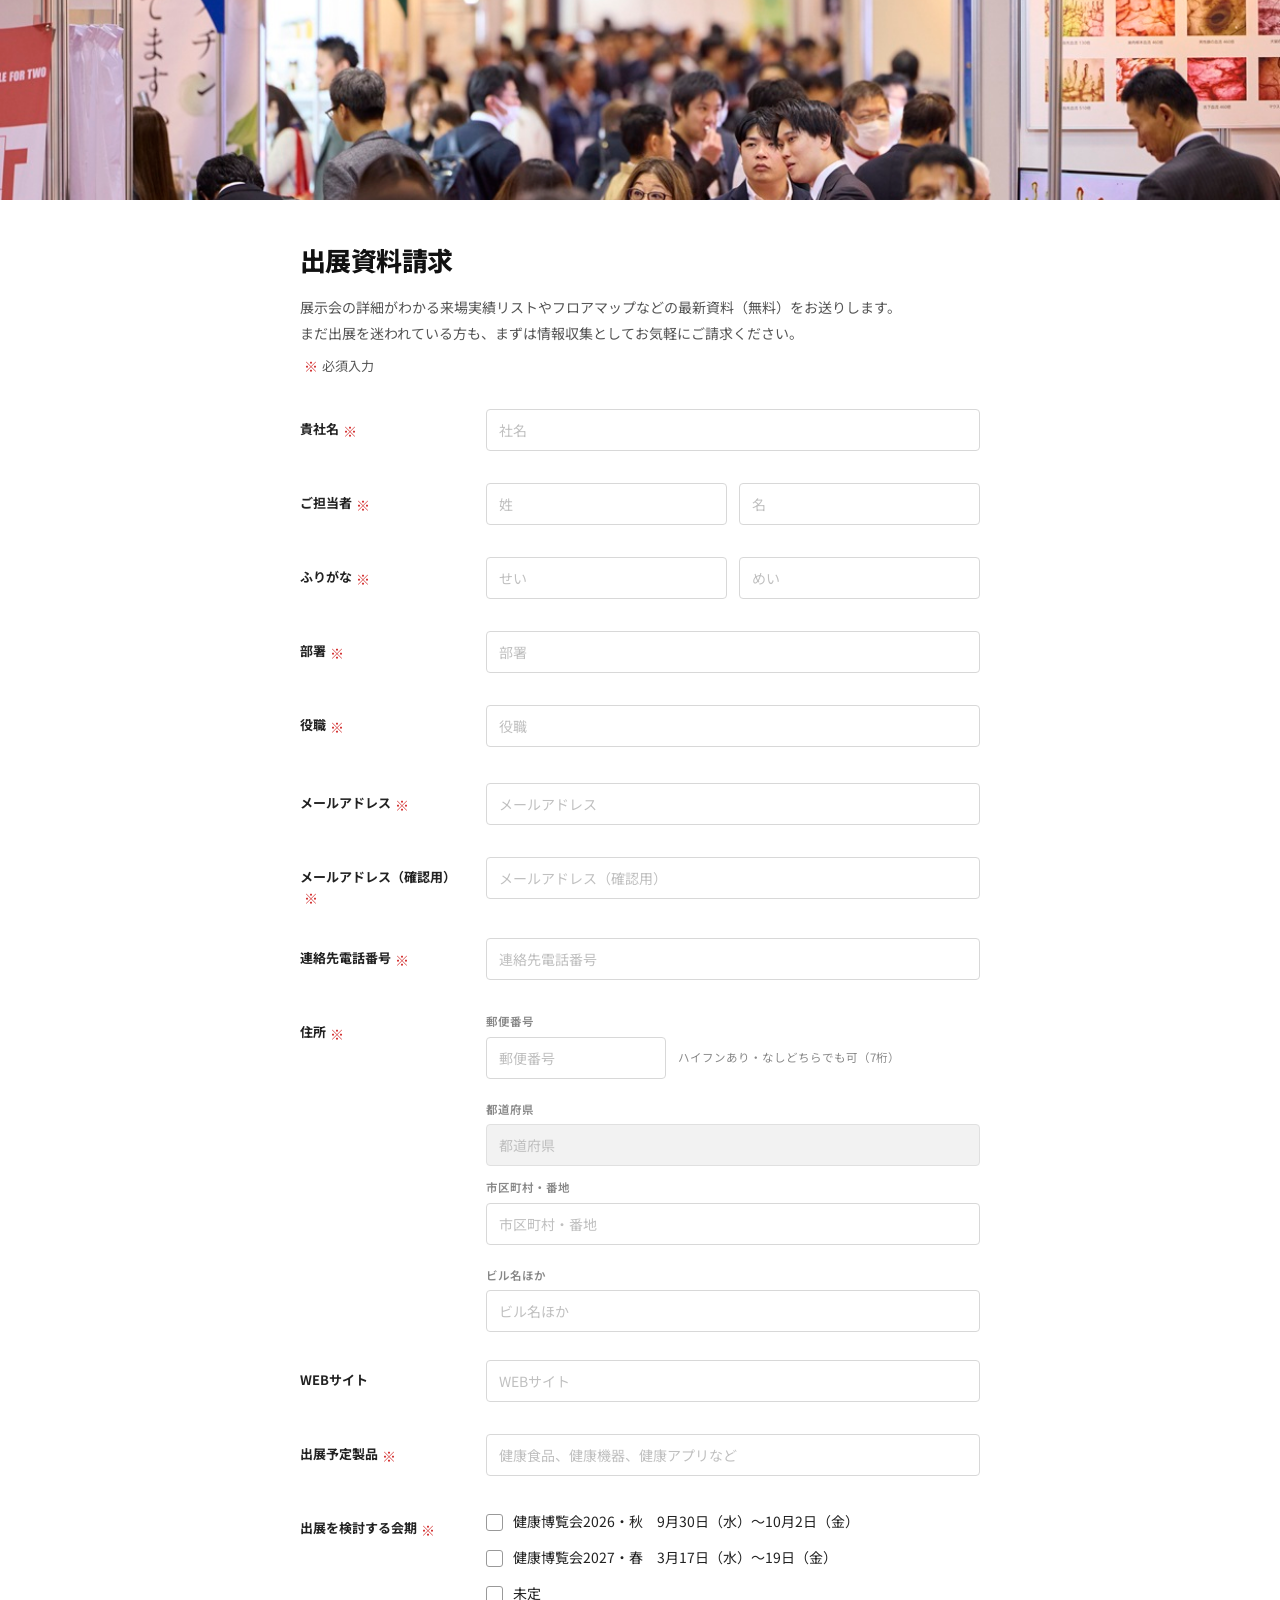
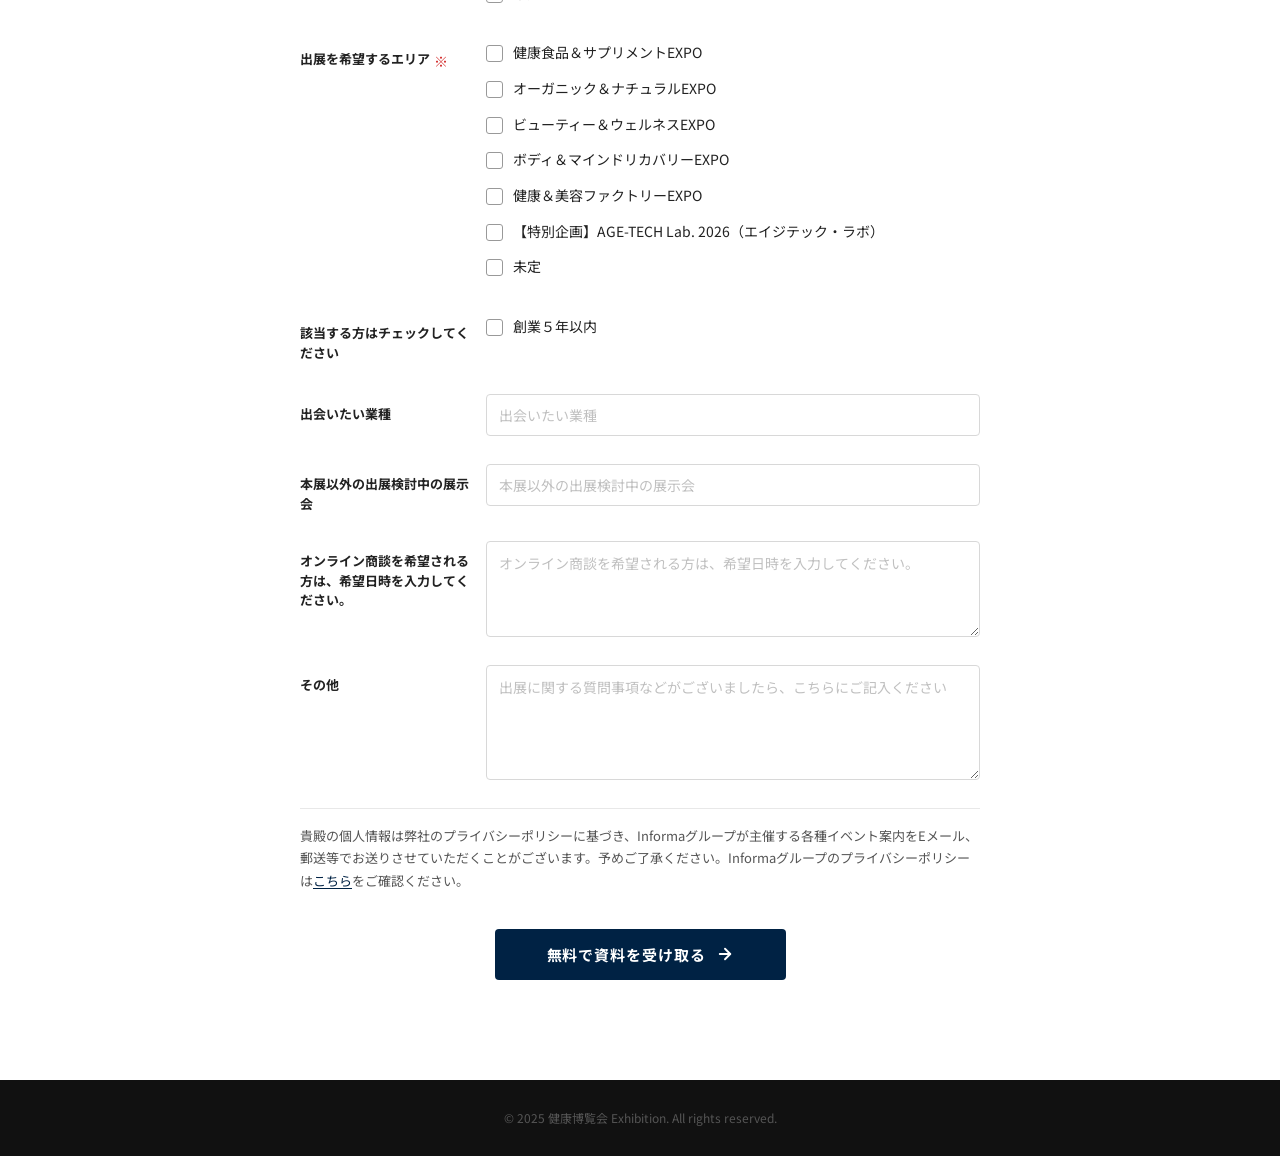
<file: index.html>
<!DOCTYPE html>
<html lang="ja">
<head>
  <meta charset="UTF-8">
  <meta name="viewport" content="width=device-width, initial-scale=1.0">
  <title>出展資料請求 | 健康博覧会</title>
  <link rel="preconnect" href="https://fonts.googleapis.com">
  <link rel="preconnect" href="https://fonts.gstatic.com" crossorigin>
  <link href="https://fonts.googleapis.com/css2?family=Noto+Sans+JP:wght@400;500;600;700;800&display=swap" rel="stylesheet">
  <link rel="stylesheet" href="style.css">
</head>
<body>

  <!-- ========== HERO ========== -->
  <section class="site-hero"></section>

  <!-- ========== MAIN ========== -->
  <main class="main-content">
    <div class="container">

      <div id="pageHeader">
        <h1 class="page-title">出展資料請求</h1>
        <p class="page-lead">展示会の詳細がわかる来場実績リストやフロアマップなどの最新資料（無料）をお送りします。<br>まだ出展を迷われている方も、まずは情報収集としてお気軽にご請求ください。</p>
        <p class="form-lead"><span class="required-mark">※</span> 必須入力</p>
      </div>

      <!-- ===== フォームラッパー ===== -->
      <div id="formWrapper">

        <form id="documentRequestForm" method="POST" action="#" novalidate>

          <input type="hidden" id="formSource" name="source" value="exhibition_2025">

          <!-- ===== SECTION: 貴社・担当者情報 ===== -->
          <section class="form-section" id="section-company">

            <div class="form-group" id="group-companyName">
              <label class="form-label" for="companyName">
                貴社名<span class="required-mark">※</span>
              </label>
              <input type="text" id="companyName" name="company_name" class="form-input"
                     placeholder="社名" autocomplete="organization" maxlength="200" required>
              <span class="error-message" id="error-companyName" role="alert"></span>
            </div>

            <div class="form-group" id="group-name">
              <label class="form-label">
                ご担当者<span class="required-mark">※</span>
              </label>
              <div class="input-row">
                <div class="input-row__item">
                  <input type="text" id="lastName" name="last_name" class="form-input"
                         placeholder="姓" autocomplete="family-name" maxlength="100" required>
                  <span class="error-message" id="error-lastName" role="alert"></span>
                </div>
                <div class="input-row__item">
                  <input type="text" id="firstName" name="first_name" class="form-input"
                         placeholder="名" autocomplete="given-name" maxlength="100" required>
                  <span class="error-message" id="error-firstName" role="alert"></span>
                </div>
              </div>
            </div>

            <div class="form-group" id="group-nameKana">
              <label class="form-label">
                ふりがな<span class="required-mark">※</span>
              </label>
              <div class="input-row">
                <div class="input-row__item">
                  <input type="text" id="lastNameKana" name="last_name_kana" class="form-input"
                         placeholder="せい" maxlength="100" required>
                  <span class="error-message" id="error-lastNameKana" role="alert"></span>
                </div>
                <div class="input-row__item">
                  <input type="text" id="firstNameKana" name="first_name_kana" class="form-input"
                         placeholder="めい" maxlength="100" required>
                  <span class="error-message" id="error-firstNameKana" role="alert"></span>
                </div>
              </div>
            </div>

            <div class="form-group" id="group-department">
              <label class="form-label" for="department">
                部署<span class="required-mark">※</span>
              </label>
              <input type="text" id="department" name="department" class="form-input"
                     placeholder="部署" autocomplete="organization-title" maxlength="200" required>
              <span class="error-message" id="error-department" role="alert"></span>
            </div>

            <div class="form-group" id="group-jobTitle">
              <label class="form-label" for="jobTitle">
                役職<span class="required-mark">※</span>
              </label>
              <input type="text" id="jobTitle" name="job_title" class="form-input"
                     placeholder="役職" maxlength="100" required>
              <span class="error-message" id="error-jobTitle" role="alert"></span>
            </div>

          </section>

          <!-- ===== SECTION: 連絡先情報 ===== -->
          <section class="form-section" id="section-contact">

            <div class="form-group" id="group-email">
              <label class="form-label" for="email">
                メールアドレス<span class="required-mark">※</span>
              </label>
              <input type="email" id="email" name="email" class="form-input"
                     placeholder="メールアドレス" autocomplete="email" maxlength="254" required>
              <span class="error-message" id="error-email" role="alert"></span>
            </div>

            <div class="form-group" id="group-emailConfirm">
              <label class="form-label" for="emailConfirm">
                メールアドレス（確認用）<span class="required-mark">※</span>
              </label>
              <input type="email" id="emailConfirm" name="email_confirm" class="form-input"
                     placeholder="メールアドレス（確認用）" autocomplete="off" maxlength="254" required>
              <span class="error-message" id="error-emailConfirm" role="alert"></span>
            </div>

            <div class="form-group" id="group-phone">
              <label class="form-label" for="phone">
                連絡先電話番号<span class="required-mark">※</span>
              </label>
              <input type="tel" id="phone" name="phone" class="form-input"
                     placeholder="連絡先電話番号" autocomplete="tel" maxlength="30" required>
              <span class="error-message" id="error-phone" role="alert"></span>
            </div>

            <div class="form-group" id="group-address">
              <label class="form-label">
                住所<span class="required-mark">※</span>
              </label>
              <div class="address-fields">

                <div class="address-sub-field">
                  <span class="address-sub-label">郵便番号</span>
                  <div class="postal-row">
                    <input type="text" id="postalCode" name="postal_code" class="form-input"
                           placeholder="郵便番号" maxlength="8" autocomplete="postal-code" required>
                    <span class="postal-hint">ハイフンあり・なしどちらでも可（7桁）</span>
                  </div>
                  <span class="error-message" id="error-postalCode" role="alert"></span>
                </div>

                <div class="address-sub-field">
                  <span class="address-sub-label">都道府県</span>
                  <input type="text" id="prefecture" name="prefecture" class="form-input"
                         placeholder="都道府県" autocomplete="address-level1" required readonly>
                </div>

                <div class="address-sub-field">
                  <span class="address-sub-label">市区町村・番地</span>
                  <input type="text" id="address1" name="address1" class="form-input"
                         placeholder="市区町村・番地" autocomplete="address-level2" required>
                  <span class="error-message" id="error-address1" role="alert"></span>
                </div>

                <div class="address-sub-field">
                  <span class="address-sub-label">ビル名ほか</span>
                  <input type="text" id="address2" name="address2" class="form-input"
                         placeholder="ビル名ほか" autocomplete="address-line3">
                </div>

              </div>
            </div>

            <div class="form-group">
              <label class="form-label" for="website">WEBサイト</label>
              <input type="url" id="website" name="website" class="form-input"
                     placeholder="WEBサイト" autocomplete="url">
            </div>

          </section>

          <!-- ===== SECTION: 出展について ===== -->
          <section class="form-section" id="section-exhibit">

            <div class="form-group" id="group-exhibitProducts">
              <label class="form-label" for="exhibitProducts">
                出展予定製品<span class="required-mark">※</span>
              </label>
              <input type="text" id="exhibitProducts" name="exhibit_products" class="form-input"
                     placeholder="健康食品、健康機器、健康アプリなど" maxlength="500" required>
              <span class="error-message" id="error-exhibitProducts" role="alert"></span>
            </div>

            <div class="form-group" id="group-exhibitPeriods">
              <label class="form-label">
                出展を検討する会期<span class="required-mark">※</span>
              </label>
              <div class="checkbox-group" role="group" aria-label="出展を検討する会期">
                <label class="check-item" for="period-2026-autumn">
                  <input type="checkbox" id="period-2026-autumn" name="exhibit_periods"
                         value="2026_autumn" class="check-input">
                  <span class="check-custom" aria-hidden="true"></span>
                  <span class="check-text">健康博覧会2026・秋　9月30日（水）〜10月2日（金）</span>
                </label>
                <label class="check-item" for="period-2027-spring">
                  <input type="checkbox" id="period-2027-spring" name="exhibit_periods"
                         value="2027_spring" class="check-input">
                  <span class="check-custom" aria-hidden="true"></span>
                  <span class="check-text">健康博覧会2027・春　3月17日（水）〜19日（金）</span>
                </label>
                <label class="check-item" for="period-undecided">
                  <input type="checkbox" id="period-undecided" name="exhibit_periods"
                         value="undecided" class="check-input">
                  <span class="check-custom" aria-hidden="true"></span>
                  <span class="check-text">未定</span>
                </label>
              </div>
              <span class="error-message" id="error-exhibitPeriods" role="alert"></span>
            </div>

            <div class="form-group" id="group-exhibitAreas">
              <label class="form-label">
                出展を希望するエリア<span class="required-mark">※</span>
              </label>
              <div class="checkbox-group" role="group" aria-label="出展を希望するエリア">
                <label class="check-item" for="area-food-supplement">
                  <input type="checkbox" id="area-food-supplement" name="exhibit_areas"
                         value="food_supplement" class="check-input">
                  <span class="check-custom" aria-hidden="true"></span>
                  <span class="check-text">健康食品＆サプリメントEXPO</span>
                </label>
                <label class="check-item" for="area-organic-natural">
                  <input type="checkbox" id="area-organic-natural" name="exhibit_areas"
                         value="organic_natural" class="check-input">
                  <span class="check-custom" aria-hidden="true"></span>
                  <span class="check-text">オーガニック＆ナチュラルEXPO</span>
                </label>
                <label class="check-item" for="area-beauty-wellness">
                  <input type="checkbox" id="area-beauty-wellness" name="exhibit_areas"
                         value="beauty_wellness" class="check-input">
                  <span class="check-custom" aria-hidden="true"></span>
                  <span class="check-text">ビューティー＆ウェルネスEXPO</span>
                </label>
                <label class="check-item" for="area-body-mind">
                  <input type="checkbox" id="area-body-mind" name="exhibit_areas"
                         value="body_mind_recovery" class="check-input">
                  <span class="check-custom" aria-hidden="true"></span>
                  <span class="check-text">ボディ＆マインドリカバリーEXPO</span>
                </label>
                <label class="check-item" for="area-factory">
                  <input type="checkbox" id="area-factory" name="exhibit_areas"
                         value="health_beauty_factory" class="check-input">
                  <span class="check-custom" aria-hidden="true"></span>
                  <span class="check-text">健康＆美容ファクトリーEXPO</span>
                </label>
                <label class="check-item" for="area-age-tech">
                  <input type="checkbox" id="area-age-tech" name="exhibit_areas"
                         value="age_tech_lab" class="check-input">
                  <span class="check-custom" aria-hidden="true"></span>
                  <span class="check-text">【特別企画】AGE-TECH Lab. 2026（エイジテック・ラボ）</span>
                </label>
                <label class="check-item" for="area-undecided">
                  <input type="checkbox" id="area-undecided" name="exhibit_areas"
                         value="undecided" class="check-input">
                  <span class="check-custom" aria-hidden="true"></span>
                  <span class="check-text">未定</span>
                </label>
              </div>
              <span class="error-message" id="error-exhibitAreas" role="alert"></span>
            </div>

            <div class="form-group">
              <label class="form-label">該当する方はチェックしてください</label>
              <div class="checkbox-group">
                <label class="check-item" for="startupCheck">
                  <input type="checkbox" id="startupCheck" name="startup_check"
                         value="startup" class="check-input">
                  <span class="check-custom" aria-hidden="true"></span>
                  <span class="check-text">創業５年以内</span>
                </label>
              </div>
            </div>

          </section>

          <!-- ===== SECTION: その他 ===== -->
          <section class="form-section" id="section-other">

            <div class="form-group">
              <label class="form-label" for="targetIndustry">出会いたい業種</label>
              <input type="text" id="targetIndustry" name="target_industry" class="form-input"
                     placeholder="出会いたい業種" maxlength="500">
            </div>

            <div class="form-group">
              <label class="form-label" for="otherShows">本展以外の出展検討中の展示会</label>
              <input type="text" id="otherShows" name="other_shows" class="form-input"
                     placeholder="本展以外の出展検討中の展示会" maxlength="500">
            </div>

            <div class="form-group">
              <label class="form-label" for="onlineMeeting">
                オンライン商談を希望される方は、希望日時を入力してください。
              </label>
              <textarea id="onlineMeeting" name="online_meeting" class="form-textarea" rows="3"
                        maxlength="2000"
                        placeholder="オンライン商談を希望される方は、希望日時を入力してください。"></textarea>
            </div>

            <div class="form-group">
              <label class="form-label" for="otherNotes">その他</label>
              <textarea id="otherNotes" name="other_notes" class="form-textarea" rows="4"
                        maxlength="5000"
                        placeholder="出展に関する質問事項などがございましたら、こちらにご記入ください"></textarea>
            </div>

          </section>

          <!-- ===== 個人情報取得に関する文言 ===== -->
          <div class="privacy-section">
            <p class="privacy-text">
              貴殿の個人情報は弊社のプライバシーポリシーに基づき、Informaグループが主催する各種イベント案内をEメール、郵送等でお送りさせていただくことがございます。予めご了承ください。Informaグループのプライバシーポリシーは<a href="https://privacy.informa.com/policies/ja-JP/" class="text-link" target="_blank" rel="noopener noreferrer">こちら</a>をご確認ください。
            </p>
          </div>

          <!-- ===== 送信ボタン ===== -->
          <div class="form-submit">
            <button type="submit" id="submitBtn" class="btn-submit">
              <span class="btn-submit__text">無料で資料を受け取る</span>
              <svg class="btn-submit__arrow" xmlns="http://www.w3.org/2000/svg" width="18" height="18"
                   viewBox="0 0 24 24" fill="none" stroke="currentColor" stroke-width="2.5"
                   stroke-linecap="round" stroke-linejoin="round">
                <line x1="5" y1="12" x2="19" y2="12"/><polyline points="12 5 19 12 12 19"/>
              </svg>
            </button>
          </div>

        </form>
      </div><!-- /#formWrapper -->

      <!-- ===== 確認ページ ===== -->
      <div id="confirmationPage" class="confirmation-page" hidden>
        <div class="confirmation-header">
          <h2 class="confirmation-title">送信内容の確認</h2>
          <p class="confirmation-desc">以下の内容でよろしければ「資料を請求する」を押してください。<br>修正がある場合は「入力に戻る」を押してください。</p>
        </div>
        <div id="confirmationContent"></div>
        <div class="confirm-actions">
          <button type="button" id="backToFormBtn" class="btn-back">
            <svg xmlns="http://www.w3.org/2000/svg" width="16" height="16" viewBox="0 0 24 24"
                 fill="none" stroke="currentColor" stroke-width="2.5"
                 stroke-linecap="round" stroke-linejoin="round" aria-hidden="true">
              <line x1="19" y1="12" x2="5" y2="12"/><polyline points="12 19 5 12 12 5"/>
            </svg>
            入力に戻る
          </button>
          <button type="button" id="finalSubmitBtn" class="btn-submit">
            <span class="btn-submit__text">資料を請求する</span>
            <svg class="btn-submit__arrow" xmlns="http://www.w3.org/2000/svg" width="18" height="18"
                 viewBox="0 0 24 24" fill="none" stroke="currentColor" stroke-width="2.5"
                 stroke-linecap="round" stroke-linejoin="round">
              <line x1="5" y1="12" x2="19" y2="12"/><polyline points="12 5 19 12 12 19"/>
            </svg>
          </button>
        </div>
      </div>

      <!-- 完了メッセージ -->
      <div id="successMessage" class="result-message" hidden aria-live="polite">
        <span class="result-icon result-icon--success" aria-hidden="true">
          <svg xmlns="http://www.w3.org/2000/svg" width="32" height="32" viewBox="0 0 24 24"
               fill="none" stroke="currentColor" stroke-width="2.5" stroke-linecap="round" stroke-linejoin="round">
            <polyline points="20 6 9 17 4 12"/>
          </svg>
        </span>
        <h2 class="result-title">出展資料請求ありがとうございます</h2>
        <p class="result-desc">ご入力いただいたメールアドレスへ確認メールをお送りしました。<br>追って、営業担当よりご案内させていただきますので、いましばらくお待ちください。</p>
      </div>

      <!-- エラーメッセージ -->
      <div id="errorMessage" class="result-message" hidden aria-live="polite">
        <span class="result-icon result-icon--error" aria-hidden="true">
          <svg xmlns="http://www.w3.org/2000/svg" width="32" height="32" viewBox="0 0 24 24"
               fill="none" stroke="currentColor" stroke-width="2.5" stroke-linecap="round" stroke-linejoin="round">
            <circle cx="12" cy="12" r="10"/><line x1="12" y1="8" x2="12" y2="12"/><line x1="12" y1="16" x2="12.01" y2="16"/>
          </svg>
        </span>
        <h2 class="result-title">送信に失敗しました</h2>
        <p class="result-desc">しばらく時間をおいてから再度お試しください。</p>
      </div>

    </div>
  </main>

  <footer class="site-footer">
    <div class="container">
      <p class="footer-text">&copy; 2025 健康博覧会 Exhibition. All rights reserved.</p>
    </div>
  </footer>

  <script src="shared.js" defer></script>
  <script src="script.js" defer></script>
</body>
</html>
</file>
<file: style.css>
/* ============================================================
   Variables
   ============================================================ */
:root {
  --c-black:       #111111;
  --c-accent:      #002244;
  --c-text:        #222222;
  --c-text-sub:    #555555;
  --c-text-muted:  #888888;
  --c-border:      #d8d8d8;
  --c-border-dark: #999999;
  --c-bg:          #ffffff;
  --c-surface:     #ffffff;
  --c-input-bg:    #ffffff;
  --c-input-hover: #f9f9f9;
  --c-error:       #c0392b;
  --c-required:    #d32f2f;
  --c-divider:     #e8e8e8;

  --shadow-sm: 0 1px 3px rgba(0,0,0,0.06);
  --shadow-md: 0 2px 10px rgba(0,0,0,0.08);

  --radius-sm: 4px;
  --radius-md: 8px;
  --radius-lg: 12px;

  --font: "Noto Sans JP", -apple-system, BlinkMacSystemFont, "Segoe UI", "Yu Gothic UI", "Yu Gothic",
          "Hiragino Sans", "Hiragino Kaku Gothic ProN", Meiryo, sans-serif;

  --max-w: 680px;
  --tr: 0.15s ease;
}

/* ============================================================
   Reset & Base
   ============================================================ */
*, *::before, *::after { box-sizing: border-box; margin: 0; padding: 0; }
html { scroll-behavior: smooth; }
body {
  font-family: var(--font);
  background: var(--c-bg);
  color: var(--c-text);
  line-height: 1.7;
  -webkit-font-smoothing: antialiased;
}

/* ============================================================
   Hero
   ============================================================ */
.site-hero {
  min-height: 200px;
  overflow: hidden;
  background: url('document-request-page-top.jpg') center calc(35% - 90px) / cover no-repeat;
}

/* ============================================================
   Main / Container
   ============================================================ */
.main-content { padding: 44px 24px 100px; }
.container { max-width: var(--max-w); margin: 0 auto; }

/* ============================================================
   Page title  (ヒーロー直下の見出し)
   ============================================================ */
.page-title {
  font-size: clamp(20px, 3vw, 26px);
  font-weight: 800;
  color: var(--c-black);
  letter-spacing: -0.02em;
  line-height: 1.2;
  margin-bottom: 20px;
}

/* ============================================================
   Page lead  (h1直下のキャッチコピー)
   ============================================================ */
.page-lead {
  font-size: 14px;
  color: var(--c-text-sub);
  line-height: 1.85;
  margin-bottom: 8px;
}

/* ============================================================
   Form lead  (※マーク説明)
   ============================================================ */
.form-lead {
  font-size: 13px;
  color: var(--c-text-sub);
  margin-bottom: 32px;
  display: flex;
  align-items: center;
  gap: 4px;
}

/* ============================================================
   Required mark  ※ (赤)
   ============================================================ */
.required-mark {
  color: var(--c-required);
  font-weight: 700;
  font-size: 14px;
  margin-left: 4px;
  line-height: 1;
  vertical-align: middle;
}

/* ============================================================
   Form Sections  （カードなし・フラット、セクション間 16px 空け）
   ============================================================ */
.form-section + .form-section { margin-top: 16px; }

/* ============================================================
   Form Groups  — ラベル左・入力右の横並びレイアウト
   ============================================================ */
.form-group {
  display: grid;
  grid-template-columns: 170px 1fr;
  gap: 0 16px;
  align-items: start;
  margin-bottom: 12px;
  padding-bottom: 16px;
}

/* ラベル以外の直接子要素はすべて右列に積む */
.form-group > *:not(.form-label) { grid-column: 2; }

.form-label {
  padding-top: 10px;
  font-size: 13px;
  font-weight: 700;
  color: var(--c-text);
  line-height: 1.5;
}

/* ============================================================
   Split row  (姓/名, せい/めい)
   ============================================================ */
.input-row {
  display: grid;
  grid-template-columns: 1fr 1fr;
  gap: 12px;
}

.input-row__item {
  display: flex;
  flex-direction: column;
}

/* ============================================================
   Inputs / Textarea
   ============================================================ */
.form-input,
.form-textarea {
  width: 100%;
  padding: 10px 12px;
  font-size: 14px;
  font-family: var(--font);
  color: var(--c-text);
  background: var(--c-input-bg);
  border: 1px solid var(--c-border);
  border-radius: var(--radius-sm);
  transition: border-color var(--tr), background var(--tr), box-shadow var(--tr);
  outline: none;
  appearance: none;
}

.form-input::placeholder,
.form-textarea::placeholder { color: #c0c0c0; }

.form-input:hover,
.form-textarea:hover {
  border-color: var(--c-border-dark);
  background: var(--c-input-hover);
}

.form-input:focus,
.form-textarea:focus {
  border-color: var(--c-accent);
  background: var(--c-surface);
  box-shadow: 0 0 0 2px rgba(0,34,68,0.08);
}

.form-input[readonly] {
  background: #f2f2f2;
  color: var(--c-text-sub);
  cursor: default;
  border-color: #e0e0e0;
}

.form-input.is-error,
.form-textarea.is-error {
  border-color: var(--c-error);
  background: #fff8f8;
}

.form-textarea {
  resize: vertical;
  min-height: 96px;
  line-height: 1.65;
}

/* ============================================================
   Address
   ============================================================ */
.address-fields {
  display: flex;
  flex-direction: column;
  gap: 12px;
}

.address-sub-field {
  display: flex;
  flex-direction: column;
  gap: 5px;
}

.address-sub-label {
  font-size: 11.5px;
  font-weight: 600;
  color: var(--c-text-muted);
  display: flex;
  align-items: center;
}

.postal-row {
  display: flex;
  align-items: center;
  gap: 12px;
}

.postal-row .form-input {
  max-width: 180px;
  flex-shrink: 0;
}

.postal-hint {
  font-size: 11.5px;
  color: var(--c-text-muted);
  white-space: nowrap;
}

/* ============================================================
   Checkbox group  (出展会期 / エリア)
   ============================================================ */
.checkbox-group {
  display: flex;
  flex-direction: column;
  gap: 8px;
}

.check-item {
  display: flex;
  align-items: flex-start;
  gap: 10px;
  cursor: pointer;
  padding: 3px 0;
}

.check-input {
  position: absolute;
  opacity: 0;
  width: 0;
  height: 0;
  pointer-events: none;
}

.check-custom {
  flex-shrink: 0;
  width: 17px;
  height: 17px;
  border: 1.5px solid var(--c-border-dark);
  border-radius: 3px;
  background: var(--c-input-bg);
  transition: border-color var(--tr), background var(--tr);
  margin-top: 3px;
  position: relative;
}

.check-item:hover .check-custom { border-color: var(--c-accent); }

.check-input:checked + .check-custom {
  background: var(--c-accent);
  border-color: var(--c-accent);
}

.check-input:checked + .check-custom::after {
  content: '';
  position: absolute;
  top: 1px;
  left: 4px;
  width: 5px;
  height: 9px;
  border: 2px solid #fff;
  border-top: none;
  border-left: none;
  transform: rotate(45deg);
}

.check-text {
  font-size: 14px;
  color: var(--c-text);
  line-height: 1.55;
}

/* ============================================================
   Privacy section
   ============================================================ */
.privacy-section {
  border-top: 1px solid var(--c-divider);
  padding: 16px 0 4px;
  margin-bottom: 12px;
}

.privacy-text {
  font-size: 13px;
  color: var(--c-text-sub);
  line-height: 1.75;
}

/* ============================================================
   Error messages
   ============================================================ */
.error-message {
  display: block;
  font-size: 11.5px;
  color: var(--c-error);
  margin-top: 4px;
  line-height: 1.4;
}

/* ============================================================
   Links
   ============================================================ */
.text-link {
  color: var(--c-accent);
  text-decoration: underline;
  text-underline-offset: 2px;
}

/* ============================================================
   Submit button
   ============================================================ */
.form-submit {
  text-align: center;
  padding: 20px 0 0;
}

.btn-submit {
  display: inline-flex;
  align-items: center;
  justify-content: center;
  gap: 10px;
  padding: 15px 52px;
  font-size: 15px;
  font-weight: 700;
  font-family: var(--font);
  color: #ffffff;
  background: var(--c-accent);
  border: none;
  border-radius: var(--radius-sm);
  cursor: pointer;
  letter-spacing: 0.06em;
  transition: background var(--tr), transform var(--tr);
}

.btn-submit:hover {
  background: #003470;
  transform: translateY(-1px);
}

.btn-submit:active { transform: translateY(0); }

.btn-submit:disabled {
  opacity: 0.45;
  cursor: not-allowed;
  transform: none;
}

.btn-submit__arrow { transition: transform var(--tr); }
.btn-submit:hover .btn-submit__arrow { transform: translateX(3px); }

/* ============================================================
   Confirmation page
   ============================================================ */
.confirmation-page {
  padding-top: 8px;
}

.confirmation-page[hidden] { display: none; }

.confirmation-header {
  margin-bottom: 28px;
}

.confirmation-title {
  font-size: 22px;
  font-weight: 800;
  color: var(--c-black);
  letter-spacing: -0.02em;
  margin-bottom: 10px;
}

.confirmation-desc {
  font-size: 13.5px;
  color: var(--c-text-sub);
  line-height: 1.75;
}

/* 確認ブロック（カードなし・フラット） */
.confirm-block {
  padding: 24px 0;
}

.confirm-block + .confirm-block {
  border-top: 1px solid var(--c-divider);
}

.confirm-list { display: block; }

.confirm-row {
  display: grid;
  grid-template-columns: 160px 1fr;
  gap: 16px;
  padding: 10px 0;
  border-bottom: 1px solid #f0f0f0;
}

.confirm-row:last-child { border-bottom: none; }

.confirm-row dt {
  font-size: 12px;
  font-weight: 600;
  color: var(--c-text-muted);
  padding-top: 1px;
}

.confirm-row dd {
  font-size: 14px;
  color: var(--c-text);
  line-height: 1.65;
  word-break: break-all;
}

.confirm-actions {
  display: flex;
  gap: 16px;
  justify-content: center;
  align-items: center;
  padding: 32px 0 0;
  border-top: 1px solid var(--c-divider);
}

.btn-back {
  display: inline-flex;
  align-items: center;
  gap: 8px;
  padding: 14px 32px;
  font-size: 14px;
  font-weight: 600;
  color: var(--c-text-sub);
  background: transparent;
  border: 1.5px solid var(--c-border-dark);
  border-radius: var(--radius-sm);
  cursor: pointer;
  transition: background var(--tr), color var(--tr), border-color var(--tr);
  font-family: var(--font);
  letter-spacing: 0.02em;
}

.btn-back:hover {
  background: #f0f0f0;
  color: var(--c-text);
  border-color: var(--c-black);
}

/* ============================================================
   Result messages
   ============================================================ */
.result-message {
  text-align: center;
  padding: 64px 32px;
  background: var(--c-surface);
  border-radius: var(--radius-lg);
  box-shadow: var(--shadow-md);
  border: 1px solid #e6e6e6;
}

.result-message[hidden] { display: none; }

.result-icon {
  width: 68px;
  height: 68px;
  border-radius: 50%;
  display: flex;
  align-items: center;
  justify-content: center;
  margin: 0 auto 20px;
}

.result-icon--success { background: #e8f5e9; color: #2e7d32; }
.result-icon--error   { background: #fce4ec; color: var(--c-error); }

.result-title {
  font-size: 20px;
  font-weight: 700;
  color: var(--c-black);
  margin-bottom: 12px;
}

.result-desc {
  font-size: 14px;
  color: var(--c-text-sub);
  line-height: 1.8;
}

/* ============================================================
   Footer
   ============================================================ */
.site-footer {
  background: var(--c-black);
  padding: 28px 24px;
  text-align: center;
}

.footer-text {
  font-size: 12px;
  color: #555555;
}

/* ============================================================
   Responsive
   ============================================================ */
@media (max-width: 600px) {
  .site-hero  { min-height: 140px; }

  .main-content { padding: 32px 20px 80px; }

  /* 横並びレイアウトを縦積みに戻す */
  .form-group { display: block; }
  .form-label { padding-top: 0; margin-bottom: 8px; }

  .input-row { grid-template-columns: 1fr; gap: 8px; }

  .postal-row {
    flex-direction: column;
    align-items: flex-start;
    gap: 6px;
  }
  .postal-row .form-input { max-width: 100%; }

  .confirm-row {
    grid-template-columns: 1fr;
    gap: 3px;
  }

  .confirm-actions {
    flex-direction: column-reverse;
    gap: 12px;
  }
  .confirmation-page .btn-back,
  .confirmation-page .btn-submit,
  .form-submit .btn-submit { width: 100%; justify-content: center; }
}
</file>
